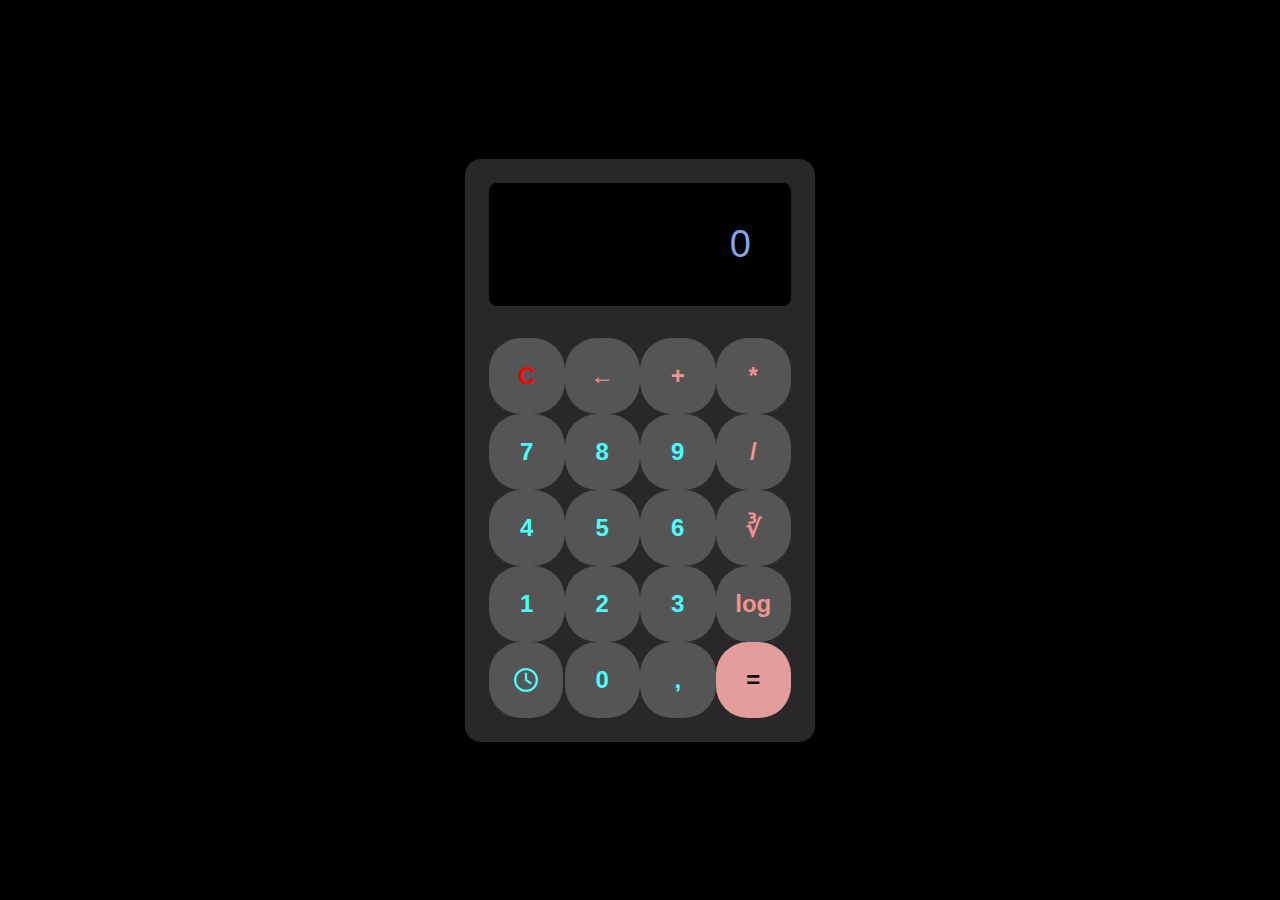
<file: Calculadora/index.html>
<!DOCTYPE html>
<html lang="en">
<head>
    <meta charset="UTF-8">
    <meta name="viewport" content="width=device-width, initial-scale=1.0">
    <link rel="stylesheet" href="calculadora.css">   
    <title>Calculadora</title>
</head>
<body>
    <div class="calculadora">
        <div class="pantalla">0</div>
        <button id="C" class="btnC">C</button>
        <button id="borrar" class="btn2" > ← </button>
        <button class="btn2">+</button>
        <button class="btn2">*</button>
        <button class="btn">7</button>
        <button class="btn">8</button>
        <button class="btn">9</button>
        <button class="btn2">/</button>
        <button class="btn">4</button>
        <button class="btn">5</button>
        <button class="btn">6</button>
        <button id="cubica" class="btn2">∛</button>
        <button class="btn">1</button>
        <button class="btn">2</button>
        <button class="btn">3</button>
        <button id="logaritmo" class="btn2">log</button>       
        <button id="historial" class="btn1"><svg class="icon" xmlns="http://www.w3.org/2000/svg" viewBox="0 0 512 512"><!--!Font Awesome Free 6.5.2 by @fontawesome - https://fontawesome.com License - https://fontawesome.com/license/free Copyright 2024 Fonticons, Inc.--><path d="M464 256A208 208 0 1 1 48 256a208 208 0 1 1 416 0zM0 256a256 256 0 1 0 512 0A256 256 0 1 0 0 256zM232 120V256c0 8 4 15.5 10.7 20l96 64c11 7.4 25.9 4.4 33.3-6.7s4.4-25.9-6.7-33.3L280 243.2V120c0-13.3-10.7-24-24-24s-24 10.7-24 24z"/></svg>    </button>
        <button class="btn">0</button>
        <button class="btn">,</button>
        <button id="igual" class="igual">=</button>
    </div>
    
    <script src="calculadora.js"></script>
</body>

</html>
<!--1. Programe con HTML, CSS y JS una calculadora con suma, y 
    con multiplicación,  división, deje la x^y, 
    logaritmo de base 10, raíz cúbica de x, y si no tiene para 
    sacar las raíces de una función cuadrática, 
póngale historial y agrande la calculadora al tamaño del viewport.
</file>
<file: Calculadora/calculadora.css>
*{
    margin: 0;
    padding: 0;
    box-sizing: border-box;
    font-family: sans-serif;
}

body{
    min-height: 100vh;
    background-color: black;
    display: grid;
    place-items: center;
}

.calculadora{
    background-color:rgb(41, 39, 39);
    color: rgb(129, 164, 238);
    display: grid;
    grid-template-columns: repeat(4,1fr);
    width: 350px;
    max-width: 100%;
    padding: 1.5rem;
    border-radius: 1rem;
}

.pantalla{
    grid-column: 1/-1;
    background-color: black;
    padding: 2.5rem;
    font-size: 3rem;
    text-align:end;
    border-radius: .5rem;
    margin-bottom: 2rem;
    font-family: 'Lucida Sans', 'Lucida Sans Regular', 'Lucida Grande', 'Lucida Sans Unicode', Geneva, Verdana, sans-serif;
    font-weight: 200;
    font-size:38px; 
    height: auto;
    word-wrap: break-word;
    
}

.btn{
    background-color: rgb(85, 85, 85);
    color: rgb(74, 254, 254);
    border: none;
    border-radius: 2rem ;
    padding: 1.5rem .5rem;
    display: flex;
    justify-content: center;
    align-items: center;
    font-size: 1.5rem;
    font-weight: bold;
    cursor: pointer;
}.btn:hover{ background-color: rgb(160, 160, 160);}

.btn1{
    width: 74px;
    font-weight: 10px;
    background-color: rgb(85, 85, 85);
    border: 0;
    border-radius:2rem ;
    padding: .5rem .7rem;
    display: flex;
    justify-content: center;
    align-items: center;
    cursor: pointer;
}.btn1:hover{ background-color: rgb(160, 160, 160);}
.btn1 .icon {
    width: 30px; 
    height: 24px; 
    fill: rgb(74, 254, 254);
}
.btn2{
    background-color: rgb(85, 85, 85);
    color: rgb(245, 146, 146);
    border: none;
    border-radius: 2rem ;
    padding: 1.5rem .5rem;
    display: flex;
    justify-content: center;
    align-items: center;
    font-size: 1.5rem;
    font-weight: bold;
    cursor: pointer;
}.btn2:hover{
        background-color: rgb(160, 160, 160);}

.btnC{background-color: rgb(85, 85, 85);
    color: rgb(253, 2, 2);
    border: none;
    border-radius: 2rem ;
    padding: 1.5rem .5rem;
    display: flex;
    justify-content: center;
    align-items: center;
    font-size: 1.5rem;
    font-weight: bold;
    cursor: pointer;
}.btnC:hover{
    background-color: rgb(160, 160, 160);}

.igual{background-color: rgb(85, 85, 85);
    color: rgb(14, 14, 14);
    border: none;
    border-radius: 2rem ;
    padding: 1.5rem .5rem;
    display: flex;
    justify-content: center;
    align-items: center;
    font-size: 1.5rem;
    font-weight: bold;
    cursor: pointer;
}#igual{background-color: rgb(227, 157, 157);}
</file>
